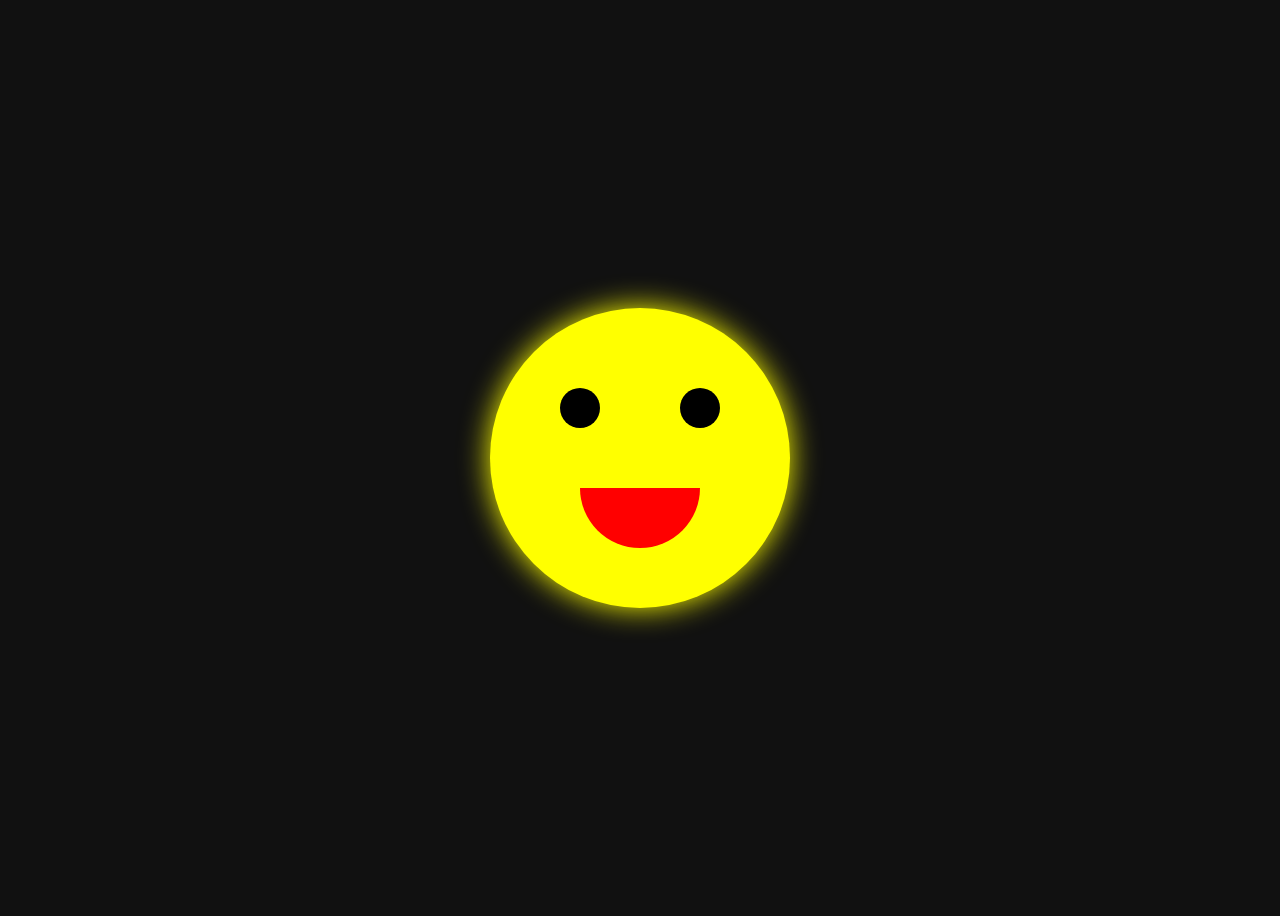
<file: Animated Smily Face/index.html>
<!DOCTYPE html>
<html lang="en">
<head>
  <meta charset="UTF-8">
  <meta name="viewport" content="width=device-width, initial-scale=1.0">
  <title>Animated Smiley</title>
  <link rel="stylesheet" href="style.css">
</head>
<body>

  <div class="container">
    <div class="face">
      <div class="eye left"></div>
      <div class="eye right"></div>
      <div class="mouth"></div>
    </div>
  </div>

</body>
</html>
</file>
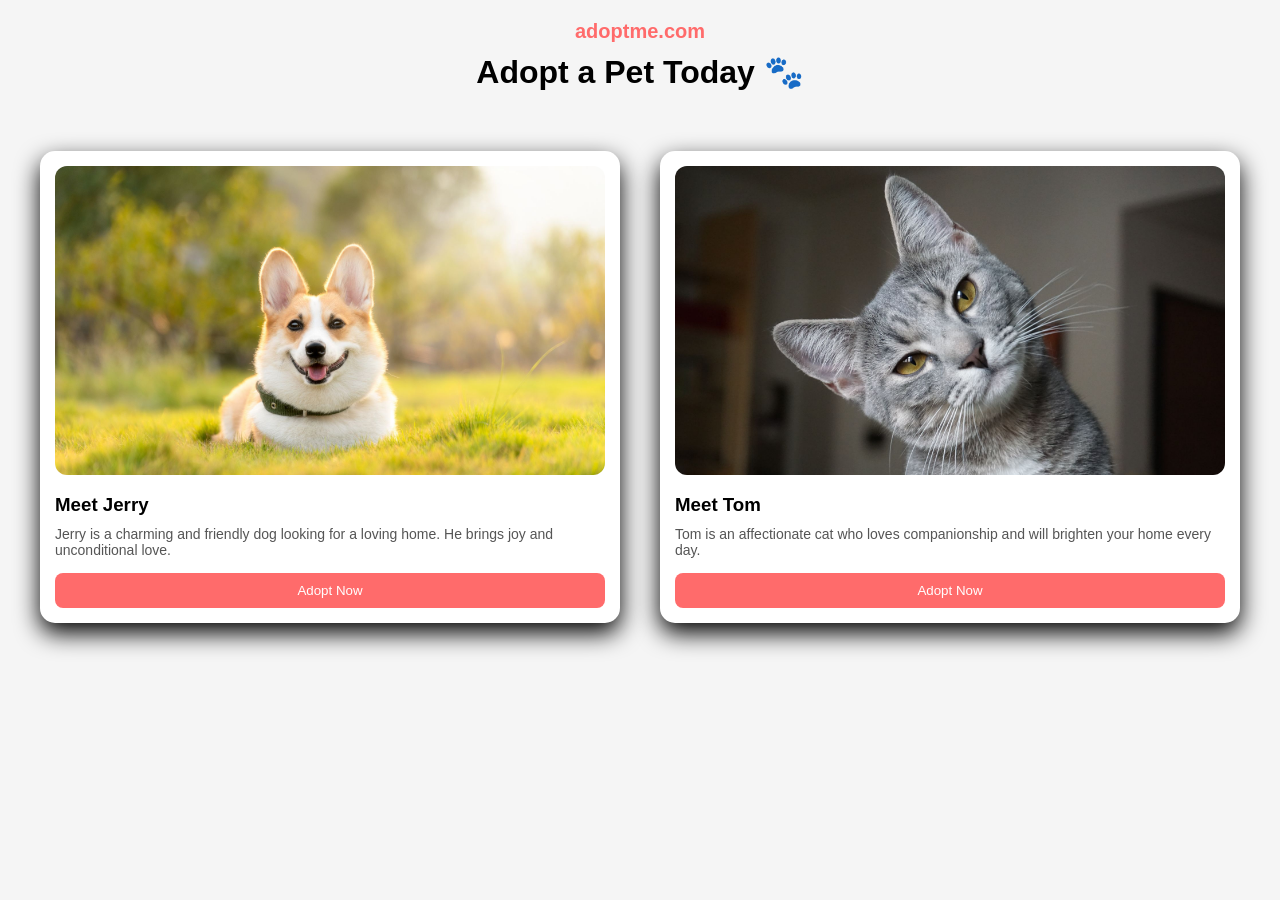
<file: PetAdoptionPage/index.html>
<!DOCTYPE html>
<html lang="en">
<head>
  <meta charset="UTF-8">
  <meta name="viewport" content="width=device-width, initial-scale=1.0">
  <title>Pet Adoption</title>
  <link rel="stylesheet" href="style.css">
</head>

<body>

  <header>
    <h2 class="logo">adoptme.com</h2>
    <h1>Adopt a Pet Today 🐾</h1>
  </header>

  <section class="container">

    <!-- CARD 1 -->
    <div class="card">
      <img src="dop.png" alt="Dog">
      <h3>Meet Jerry</h3>
      <p>Jerry is a charming and friendly dog looking for a loving home. He brings joy and unconditional love.</p>
      <button>Adopt Now</button>
    </div>

    <!-- CARD 2 -->
    <div class="card">
      <img src="cat.png" alt="Cat">
      <h3>Meet Tom</h3>
      <p>Tom is an affectionate cat who loves companionship and will brighten your home every day.</p>
      <button>Adopt Now</button>
    </div>

  </section>

</body>
</html>
</file>
<file: Animated Smily Face/style.css>
/* CENTER SCREEN */
body {
  display: flex;
  justify-content: center;
  align-items: center;
  height: 100vh;
  background: #111;
}

/* FACE */
.face {
  width: 300px;
  height: 300px;
  background: yellow;
  border-radius: 50%;
  position: relative;
  box-shadow: 0 0 30px yellow;
  transition: 0.4s;
}

/* HOVER EFFECT */
.face:hover {
  transform: scale(1.5);
}

/* EYES */
.eye {
  width: 40px;
  height: 40px;
  background: black;
  border-radius: 50%;
  position: absolute;
  top: 80px;
}

/* LEFT EYE */
.left {
  left: 70px;
}

/* RIGHT EYE */
.right {
  right: 70px;
}

/* MOUTH */
.mouth {
  width: 120px;
  height: 60px;
  background: red;
  position: absolute;
  bottom: 60px;
  left: 50%;
  transform: translateX(-50%);
  border-radius: 0 0 60px 60px;
  animation: smile 2s infinite alternate;
}

/* SMILE ANIMATION */
@keyframes smile {
  from {
    height: 40px;
  }
  to {
    height: 80px;
  }
}
</file>
<file: PetAdoptionPage/style.css>
/* RESET */
* {
  margin: 0;
  padding: 0;
  box-sizing: border-box;
  font-family: 'Poppins', sans-serif;
}

/* BODY */
body {
  background: #f5f5f5;
}

/* HEADER */
header {
  text-align: center;
  padding: 20px;
}

.logo {
  color: #ff6b6b;
  font-size: 20px;
}

header h1 {
  margin-top: 10px;
}

/* CONTAINER */
.container {
  display: grid;
  grid-template-columns: repeat(auto-fit, minmax(280px, 1fr));
  gap: 40px;
  padding: 40px;
}

/* CARD */
.card {
  background: #fff;
  padding: 15px;
  border-radius: 15px;
  box-shadow: 0 10px 25px black;
  transition: 0.4s;
}

/* HOVER EFFECT */
.card:hover {
  transform: translateY(-10px);
  box-shadow: 0 20px 40px red;
}

/* IMAGE */
.card img {
  width: 100%;
  border-radius: 12px;
}

/* TEXT */
.card h3 {
  margin-top: 15px;
}

.card p {
  margin-top: 10px;
  font-size: 14px;
  color: #555;
}

/* BUTTON */
.card button {
  margin-top: 15px;
  padding: 10px;
  width: 100%;
  border: none;
  background: #ff6b6b;
  color: white;
  border-radius: 8px;
  cursor: pointer;
  transition: 0.3s;

}

.card button:hover {
  background: #ff4757;

}
</file>
